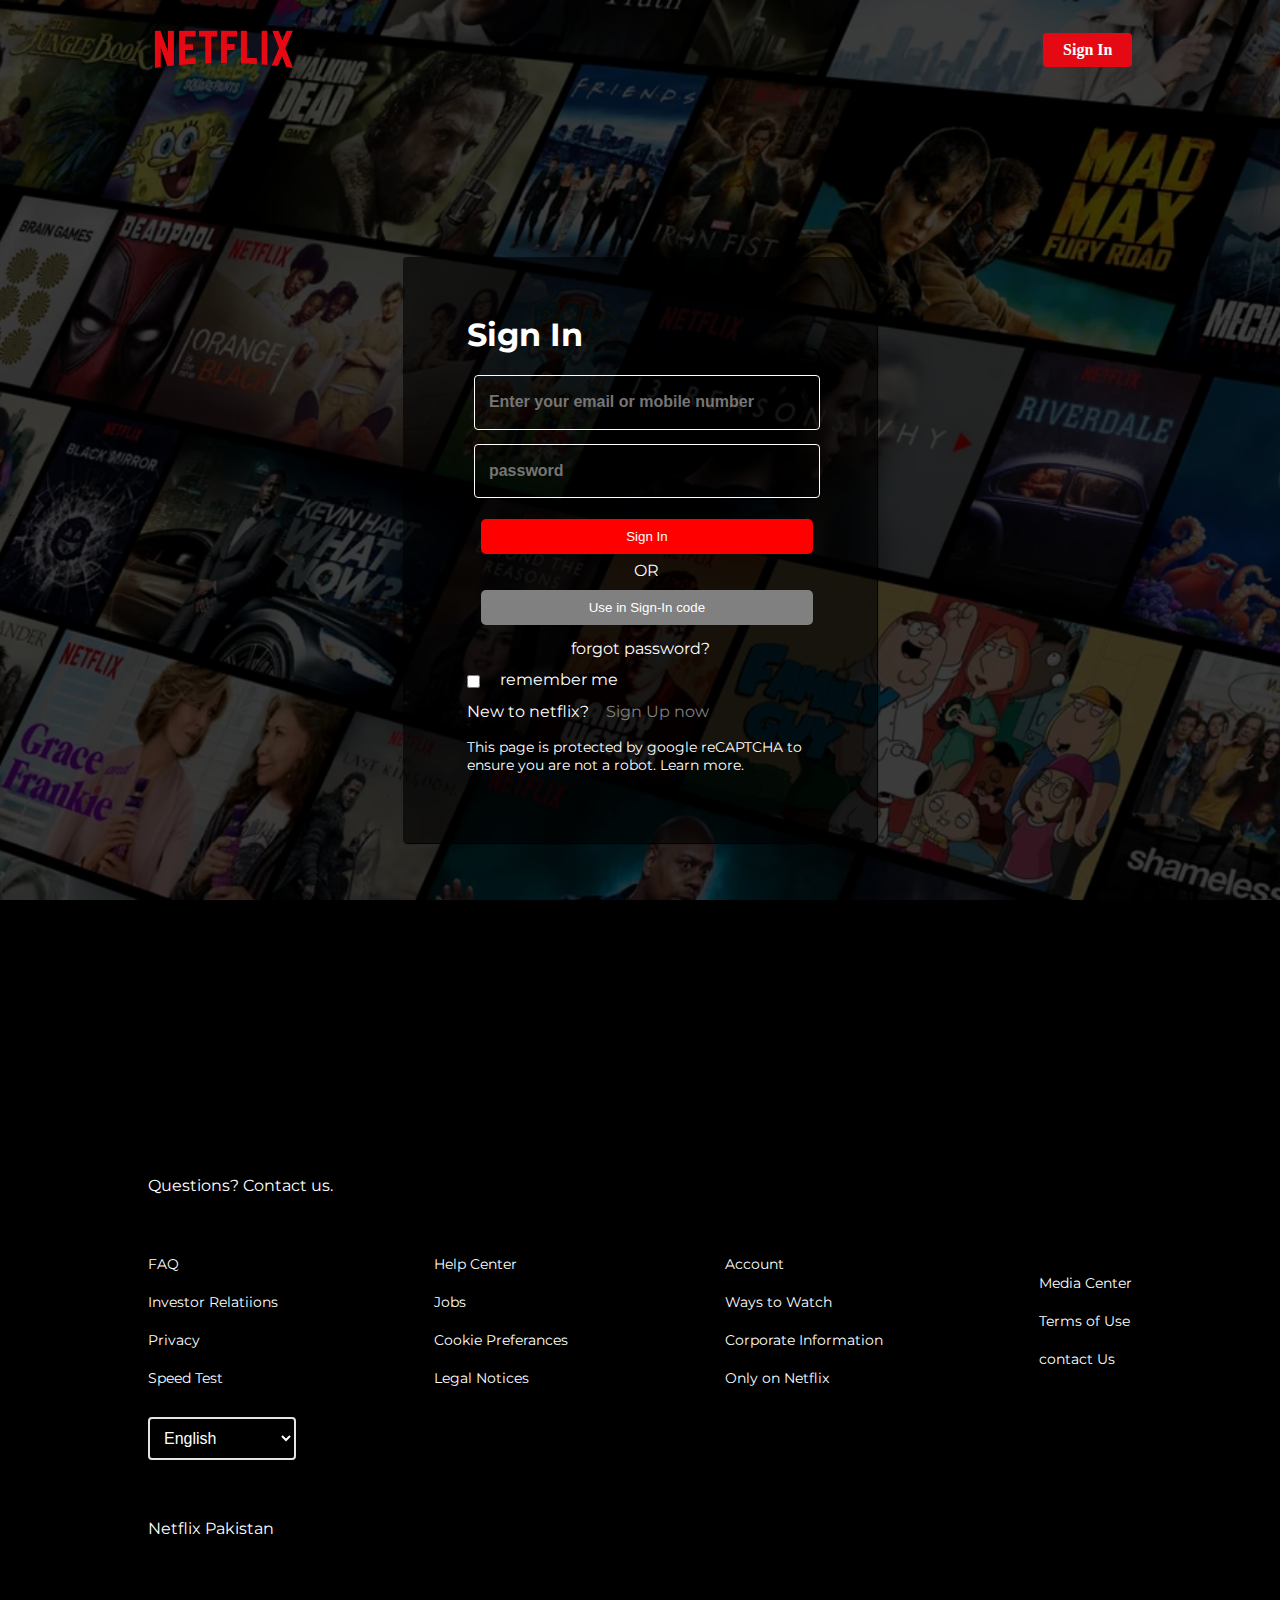
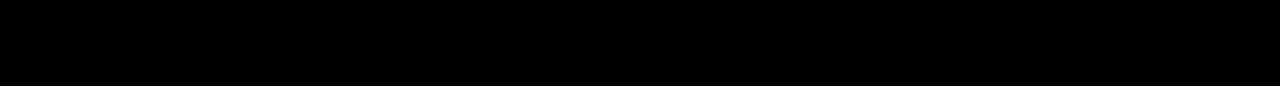
<file: Netflix clone/signup.html>
<!DOCTYPE html>
<html lang="en">
  <head>
    <meta charset="UTF-8" />
    <meta name="viewport" content="width=device-width, initial-scale=1.0" />
    <title>Netfix Login</title>
    <link
      rel="shortcut icon"
      href="image/4375011_logo_netflix_icon.png"
      type="image/x-icon"
    />

    <link rel="stylesheet" href="style.css" />
    <link rel="stylesheet" href="utils.css" />
    <link rel="stylesheet" href="resp.css" />
  </head>
  <body>
    <!-- main images -->
    <div class="background_image none">
      <div class="background_color"></div>

      <!-- navbar -->
      <nav>
        <!-- nav logo -->
        <span
          ><img
            src="image/pngwing.com.png"
            alt="nav_logo"
            class="image_flex_box"
        /></span>

        <!-- nav btn -->
        <button class="btn">Sign In</button>
      </nav>

      <!-- inside main -->
      <section class="main sign_up">
        <!-- login form -->

        <div class="login_page">
          <h1>Sign In</h1>

          <form action="">
            <div class="login_cred">
              <div class="placeholder">
                <input
                  type="email"
                  required
                  name="email"
                  placeholder="Enter your email or mobile number"
                />
              </div>
              <div class="placeholder">
                <input type="password" required placeholder="password" />
              </div>
            </div>
            <div class="form_sec">
              <div class="login_btns">
                <button>Sign In</button>

                <p>OR</p>
                <button id="sign_code">Use in Sign-In code</button>
              </div>
              <p class="forgot_pass">forgot password?</p>
              <div class="checkbox_sign">
                <input type="checkbox" required />
                <p>remember me</p>
              </div>

              <p>
                New to netflix?<a href="index.html" class="sign_up_btn"
                  >Sign Up now</a
                >
              </p>
              <p class="end">
                This page is protected by google reCAPTCHA to ensure you are not
                a robot. <a href="https://www.netflix.com/login">Learn more.</a>
              </p>
            </div>
          </form>
        </div>
      </section>

      <div></div>
    </div>

    <!-- inside main -->
    <section class="main sign_up sec">
      <!-- login form -->

      <div class="login_page">
        <h1>Sign In</h1>

        <form action="">
          <div class="login_cred">
            <div class="placeholder">
              <input
                type="email"
                required
                name="email"
                placeholder="Enter your email or mobile number"
              />
            </div>
            <div class="placeholder">
              <input type="password" required placeholder="password" />
            </div>
          </div>
          <div class="form_sec">
            <div class="login_btns">
              <button>Sign In</button>

              <p>OR</p>
              <button id="sign_code">Use in Sign-In code</button>
            </div>
            <p class="forgot_pass">forgot password?</p>
            <div class="checkbox_sign">
              <input type="checkbox" required />
              <p>remember me</p>
            </div>

            <p>
              New to netflix?<a href="index.html" class="sign_up_btn"
                >Sign Up now</a
              >
            </p>
            <p class="end">
              This page is protected by google reCAPTCHA to ensure you are not a
              robot. <a href="https://www.netflix.com/login">Learn more.</a>
            </p>
          </div>
        </form>
      </div>
    </section>
    <!-- footer section -->

    <footer class="footer_section footer_login">
      <p><a href="">Questions? Contact us.</a></p>
      <!-- four divs -->
      <div class="four_div">
        <div class="footer_divs">
          <ul class="footer_ul">
            <a><li class="list_item">FAQ</li></a>
            <a><li class="list_item">Investor Relatiions</li></a>
            <a><li class="list_item">Privacy</li></a>
            <a><li class="list_item">Speed Test</li></a>
          </ul>
        </div>
        <div class="footer_divs">
          <ul class="footer_ul">
            <a><li class="list_item">Help Center</li></a>
            <a><li class="list_item">Jobs</li></a>
            <a><li class="list_item">Cookie Preferances</li></a>
            <a><li class="list_item">Legal Notices</li></a>
          </ul>
        </div>
        <div class="footer_divs">
          <ul class="footer_ul">
            <a><li class="list_item">Account</li></a>
            <a><li class="list_item">Ways to Watch</li></a>
            <a><li class="list_item">Corporate Information</li></a>
            <a><li class="list_item">Only on Netflix</li></a>
          </ul>
        </div>
        <div class="footer_divs">
          <ul class="footer_ul">
            <a><li class="list_item">Media Center</li></a>
            <a><li class="list_item">Terms of Use</li></a>
            <a><li class="list_item">contact Us</li></a>
          </ul>
        </div>
      </div>

      <!-- footer choices -->
      <div class="choices language">
        <select id="language">
          <option value="Pakistan">English</option>
          <option>Urdu</option>
        </select>
      </div>

      <p class="netflix_pakistan">Netflix Pakistan</p>
    </footer>
  </body>
</html>
</file>
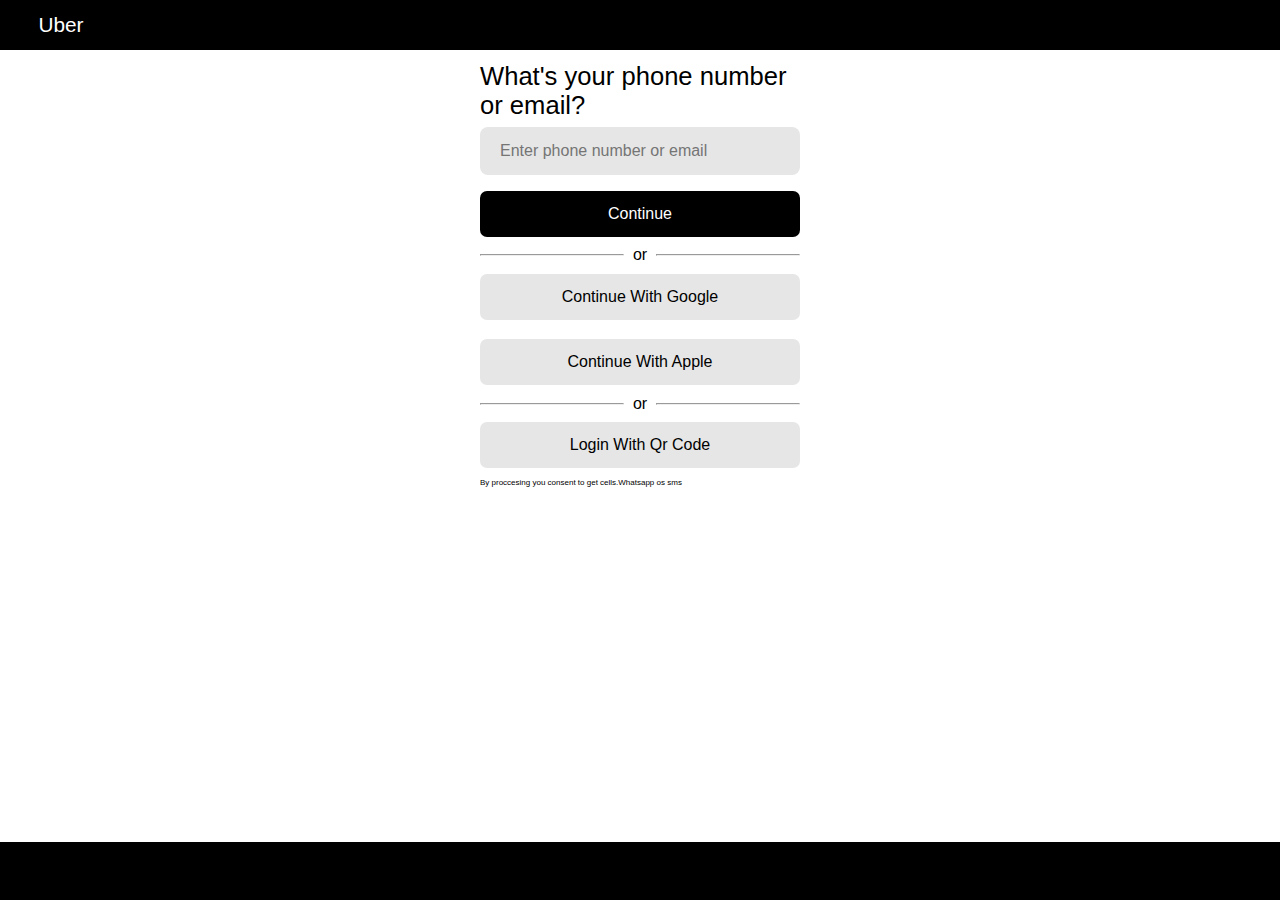
<file: Uber clone/signUp.html>
<!DOCTYPE html>
<html lang="en">
  <head>
    <meta charset="UTF-8" />
    <meta name="viewport" content="width=device-width, initial-scale=1.0" />
    <title>Uber</title>
    <link rel="stylesheet" href="style.css" />
    <link rel="stylesheet" href="utils.css" />
  </head>
  <body>
    <!-- Navbar -->
    <header class="flexBox">
      <h1 class="nav_head">Uber</h1>
    </header>

    <!-- sign up page -->
    <div class="sign_up flex flex_col">
      <div class="sign_up_page">
        <h2>What's your phone number or email?</h2>
        <!-- form -->
        <form action="">
          <div class="upper_form">
            <input type="text" placeholder="Enter phone number or email" />
            <button type="button" class="btn black_btn">continue</button>
          </div>
          <div class="from_center_line ">
            <div class="form_center_line_half"><hr /></div>
            <p>or</p>
            <div class="form_center_line_half"><hr /></div>
          </div>

          <div class="down_form">
            <button type="button" class="btn light_btn">Continue with Google</button>
            <button type="button" class="btn light_btn">Continue with Apple </button>
          </div>
          <div class="from_center_line ">
            <div class="form_center_line_half"><hr /></div>
            <p>or</p>
            <div class="form_center_line_half"><hr /></div>
          </div>
          <div class="down_form">
            <button type="button" class="btn light_btn">Login with Qr code</button>
           <p>By proccesing you consent to get cells.Whatsapp os sms</p>
          </div>
        </form>
      </div>
    </div>
  </body>
</html>
</file>
<file: Netflix clone/style.css>
@import url("https://fonts.googleapis.com/css2?family=Montserrat:ital,wght@0,100..900;1,100..900&display=swap");

* {
  margin: 0;
  padding: 0;
  box-sizing: border-box;
}

body {
  background-color: black;
  color: white;
  font-family: "Montserrat", sans-serif;
  font-optical-sizing: auto;

  font-style: normal;
  /* color: black; */
}
.background_image {
  background-image: url(image/Image.jpg);
  height: 100vh;
  position: relative;
  background-repeat: no-repeat;
  background-position: center;
  background-size: cover;
  /* width: 100vw; */
}
.background_color {
  background-color: rgba(0, 0, 0, 0.69);
  height: 100vh;
  /* opacity: 0.69; */
  width: 100%;
  position: absolute;
  top: 0;
}

/* navbar */
nav {
  /* background-color: red; */
  max-width: 80vw;
  display: flex;
  justify-content: space-between;
  align-items: center;
  margin: auto;
  height: 100px;
  padding: 20px;
  z-index: 1;
  color: white;
  position: relative;
}
/* nav log */
nav span img {
  width: 150px;
  z-index: 10;
}

/* landing main */

.main {
  display: flex;
  align-items: center;
  color: white;
  position: relative;
  flex-direction: column;
  z-index: 1 !important;
  height: 100%;
  text-align: center;
  justify-content: center;
}

/* accesing h1  */
h1 {
  font-size: 3rem;
  font-weight: bolder;

  margin-bottom: 1%;
}

/* accesing the h2 */
h2 {
  margin-top: 1rem;
  font-size: 1.2rem;
  font-weight: bold;
  margin-bottom: 3%;
}
/* accesing paragraph */
.main p {
  font-size: 1rem;
  font-weight: 400;
  margin-bottom: 1%;
}

/* Form */
#email {
  display: flex;
  gap: 10px;
  justify-content: center;
  align-items: center;
  width: 50%;
}
#email input {
  width: 100%;
  padding: 3% 4%;
  background: transparent;
  border: 0.1px solid white;
  border-radius: 4px;
  font-size: 1rem;
  font-weight: 600;
  /* border: 1px solid ; */
}


#email input:focus {
  outline: none;
  border: 1px solid white;
  color: white;
  box-shadow: 1px 1px white, -1px -1px white;
}
 #email input:focus input::placeholder{
  color: white;
}
/* email btn */
.email_btn {
  width: 50%;
  background-color: rgb(206, 4, 4);
  padding: 3% 4%;
  border: none;
  border-radius: 8px;
  font-size: 1.3rem;
  font-weight: 700;
  color: white;
  outline: none;
  cursor: pointer;
}

/* Ended main section */

/* differece */
.difference {
  width: 100%;
  height: 1px;
  background: linear-gradient(to right, rgba(255, 21, 21, 0), red);
  margin-top: 0%;
}

/* background section ended */
.content_section {
  width: 80%;
  margin: auto;
  display: flex;
  justify-content: space-between;
  flex-wrap: wrap;
  gap: 20px;
  padding: 20px;
}

.content_section h2 {
  color: white;
  font-size: 1.5rem;
  font-weight: 500;
}

.choices {
  display: flex;
  gap: 20px;
  width: 30%;
}

/* content section select  */
select {
  width: 100%;
  padding: 10px;
  border: 2px solid rgb(228, 228, 228);
  border-radius: 4px;
  background: transparent;
  font-size: 1rem;
  color: white;
  margin-top: 10px;
}
select:focus {
  outline: none;
  /* color: black; */
  border: 2px solid white;
  box-shadow: 1px 1px white, -1px -1px white;
}
select::placeholder {
  color: white;
}

/* poster images image gallery */
.image_gallery {
  padding: 2%;
  width: 100%;
  display: flex;
  gap: 20px;
}
.image_gallery div {
  width: 100%;
  aspect-ratio: 1/1;
  object-fit: cover;
}

.section_cards {
  display: flex;
  justify-content: center;
  /* align-items: center; */
  letter-spacing: 0.1px;
  flex-direction: column;
  line-height: normal;
}
.cards {
  display: flex;
  gap: 20px;
  justify-content: center;
  
}

.faqs_section {
  font-family: sans-serif;
}

/* faqs ended */

/* email section */
.email_2 {
  width: 65% !important;
  margin: 1% auto;
}
.email_2 input {
  padding: 18px 18px !important;
}

.email_2 .email_btn {
  padding: 18px 20px !important;
}

.footer_section {
  width: 80%;
  margin: auto;
  display: flex;
  justify-content: space-between;
  flex-wrap: wrap;
  gap: 20px;
  padding: 20px;
  color: white;
  flex-direction: column;
  margin-bottom: 10%;
}

.four_div {
  display: flex;
  align-items: center;
  justify-content: space-between;
  gap: 20px;
  margin-top: 3%;
  flex-wrap: wrap;
}
.footer_ul {
  display: flex;
  flex-direction: column;
  gap: 20px;
  list-style-type: none;
  margin-top: 10px;
  cursor: pointer;
  font-size: 0.9rem;
}
.footer_divs {
  display: flex;
}
.language {
  width: 15%;
  margin-bottom: 4%;
}
.netflix_paksitan {
  margin-bottom: 10% important;
}

/* sign up page */
.login_page {
  font-size: 40% !important;
  background-color: rgba(0, 0, 0, 0.6) !important;

  width: 37%;
  display: flex;
  /* padding: 20px; */
  flex-direction: column;
  padding: 4% 5%;
  border-radius: 4px;
  border: none;
  outline: none;
  box-shadow: 1px 1px 1px black;
  margin: 2% 0;
  color: white !important;
}
.sign_up {
  text-align: left;
}
.login_page h1 {
  font-size: 2rem;
  margin: 2% 0 4% 0;
}
.login_page .login_cred input {
  width: 100%;
  padding: 5% 4%;
  background: transparent;
  border: 0.1px solid white;
  border-radius: 4px;
  font-size: 1rem;
  font-weight: 600;
  margin: 2%;
  /* border: 1px solid ; */
  color: white;
}

.spanTags{
  position: relative;
}

.login_page .login_cred input:focus {
  transition: transform  1s ease-in-out;
 
  box-shadow: 2px 2px 0 white, -2px -2px 0 white;
}





.login_page p {
  cursor: pointer;
}

.login_btns {
  display: flex;
  flex-direction: column;
  width: 100%;
  margin: 2%;
  color: white !important;
  justify-content: center;
  /* align-items: center; */
}
.login_btns #sign_code {
  background-color: gray;
}
.login_btns button {
  background-color: red;
  color: white;
  cursor: pointer;
  padding: 10px 10px;
  margin: 2%;
  border: none;
  border-radius: 5px;
  outline: none;
}

.login_btns p {
  text-align: center;
}
.forgot_pass {
  text-align: center;
}

.checkbox_sign {
  display: flex;
  gap: 20px;
  /* justify-content: center; */
  align-items: center;
  /* float: left; */
}
.checkbox_sign input {
  padding: 15px 0;
  color: black;

  font-size: 1rem;
  cursor: pointer;
  margin: 4% 0;
}
.sign_up_btn {
  color: white;
  cursor: pointer;
  padding: 10px 10px;
  margin: 2%;
  border: none;
  border-radius: 5px;
  outline: none;
  list-style-type: none;
  color: gray;
}

.end {
  margin: 5% 0 !important;
  font-size: 0.9rem !important;
}
.footer_login {
  margin-top: 20%;
}

/* creating image slider*/
.image_slider {
  position: relative;
  width: 100%;
  margin: auto;
  overflow: hidden;
  margin: 1% 0;
}

.image_gallery {
  display: flex;
  transition: transform 0.5s ease-in-out;
}
.image_gallery div {
  min-width: 20%;
  height: auto;
  margin: 0 1%;
}
.image_gallery div img {
  width: 100%;
  height: auto;
  border-radius: 8px;
  transition: transform 0.5s ease-in-out;
}
.image_gallery div img:hover {
  transform: scale(1.1);
}
.prev,
.next {
  position: absolute;
  top: 50%;
  transform: translateY(-50%);
  background-color: rgba(0, 0, 0, 0.69);
  border: none;
  color: white;
  padding: 10px;
  cursor: pointer;

}
.prev:hover, .next:hover{
  background-color: white;
  color: black;
}
.prev {
  left: 0;
}
.next {
  right: 0;
}

.sec {
  display: none;
width: 100% !important;
}
.sec .login_page {
  width: 100vw;
  font-size: 2rem !important;
}
.sec .login_page input {

  font-size: 2rem !important;
}

.sec form input {
   font-size: 2rem !important;
}
</file>
<file: Netflix clone/utils.css>
* {
  margin: 0;
  padding: 0;
  box-sizing: border-box;
}
.image_flex_box {
  display: flex;
  justify-content: center;
  align-items: center;
}
.btn {
  width: 9%;
  padding: 8px 8px;
  color: rgb(255, 255, 255);
  background: rgb(229, 9, 20);
  font-size: 1rem;
  font-family: Cambria, Cochin, Georgia, Times, "Times New Roman", serif;
  cursor: pointer;
  border-radius: 4px;
  border: none;
  font-weight: 800;
  display: flex;
  justify-content: center;
  align-items: center;
}

/* image gallery */
.image_gallery img {
  width: 100%;
}

/* cards */
.card {
  display: flex;
  justify-content: center;
  flex-direction: column;
  gap: 20px;
  width: 30%;
  background: linear-gradient(149deg, #192247 0%, #210e17 96.86%);
  padding: 20px;
  letter-spacing: 0.5px;
  border: none;
  outline: none;
  border-radius: 10px;
  position: relative;
  padding-bottom: 20%;
}
.card h3 {
  font-size: 1.3em;
}
.card img{
  width: 100%;
}
.card_image_div{
  width: 23%;
  position: absolute;
  background-color: linear-gradient(149deg, #192247 0%, #210e17 96.86%);
  bottom: -1px;
  right: 1px;
  color: white;
}


/* FAQS */
.faqs_body {
  display: flex;
  justify-content: center;
  /* align-items: center; */
  /* padding: 20px 20px; */
  flex-direction: column;
  margin: 1% 0;
}

.faqs_question {
  background-color: rgb(45, 45, 45);
  font-size: 1.3em;
  padding: 20px 30px;
  margin-bottom: 1px;
  display: flex;
  justify-content: space-between;
  align-items: center;
  cursor: pointer;
  font-weight: lighter;
  font-family:sans-serif !important;
}
.faqs_question:hover {
  background-color: rgb(55, 55, 55);
}
.faqs_answer {
  background-color: rgb(45, 45, 45);
  padding: 20px 30px;
  font-size: 1.3em;
}

.faqs_body .faqs_question .faqs_plus {
  width: 2%;
  color: rgb(45, 45, 45);;
  display: flex;
  justify-content: center;
  align-items: center;
  background-color: rgb(45, 45, 45);
 
}
.faqs_body .faqs_question .faqs_plus:hover{
  background-color: rgb(55, 55, 55);
}
.faqs_btn {
  color: rgb(45, 45, 45);;
  width: 100%;
  cursor: pointer;
  background-color: rgb(45, 45, 45);

  /* background: !important; */
  /* mix-blend-mode: multiply; */
  /* background-color: #192247; */

  display: flex;
  justify-content: center;
  align-items: center;
}
.faqs_btn:hover{
  background-color:   rgb(55, 55, 55);;
}

.hide{
  display: none;
}
/* f */
a{
  list-style-type: none;
  color: white;
  text-decoration: none;
}


/* login page */
.login_page{
  background-color: lightblue;

}
.card div{
  display: flex;
  justify-content: center;
  align-items: center;
}
</file>
<file: Netflix clone/resp.css>
* {
  margin: 0;
  padding: 0;
  box-sizing: border-box;
}

/* media queries for max width */
@media screen and (max-width: 1100px) {
  h1 {
    font-size: 3rem;
  }
  .email_btn {
    font-size: 1rem;
  }
  .btn {
    font-size: 1rem;
    width: 15%;
  }
  .cards .card {
    width: 45%;
    gap: 2px;
  }
  .cards {
    flex-wrap: wrap;
    /* gap: 10px; */
    width: 100%;
  }
  .choices {
    width: 35%;
  }
  .content_section {
    width: 90%;
  }
}
@media screen and (max-width: 950px) {
  nav {
    max-width: 100%;
  }
  .content_section {
    width: 98%;
  }
  .btn {
    font-size: 1rem;
    width: 15%;
  }
  .cards .card {
    width: 100%;
    justify-content: left;
  }
  .card div {
    justify-content: left;
  }
  .card_image_div {
    width: 15%;
  }
  #email {
    width: 93% !important;
  }
  .choices {
    flex-direction: column;
    width: 100%;
  }

  h1 {
    font-size: 2.5rem !important;
  }
  .main #email {
    width: 60% !important;
    margin: 2% 0;
  }
  .main #email p {
    width: 60%;
  }
  .top_content {
    display: flex;
    justify-content: center;
    align-items: center;
    flex-direction: column;
    flex-wrap: wrap;
  }
  .top_content p {
    font-size: 0.8rem;
  }
  .login_page .login_cred input {
    font-size: 0.8rem !important;
  }
  .login_page {
    width: 50%;
  }
  .form_sec {
    margin: 10px 0;
    padding: 10px 0;
    display: flex;
    gap: 20px;
    flex-direction: column;
  }
}
@media screen and (max-width: 700px) {
  .main #email {
    flex-direction: column;
    gap: 20px;
    width: 90% !important;
  }
  .front_display {
    /* width: 100% important; */
  }
  .faqs_section {
    font-size: 0.6rem !important;
  }
  .none {
    display: none;
  }
  .sec {
    display: block;
    font-size: 2rem;
  }
  .sec .login_page .form_sec .login_btns button {
    font-size: 1rem !important;
  }
  .sec .login_page .login_cred input {
    font-size: 1.4rem !important;
  }

  .btn {
    font-size: 0.8rem;
  }
  .email_2 {
    flex-direction: column;
    justify-content: start;
    align-items: flex-start !important;
    gap: 20px;
    padding: 5% 0;
  }
  .email_2 input {
    margin: 2% 0;
  }

  .top_content {
    padding: 2% 5%;
  }
}

@media screen and (max-width: 650px) {
  .btn {
    font-size: 1rem !important;
    width: 30%;
  }
  .background_image {
    height: 70dvh;
  }
  .top_content h1 {
    font-size: 2rem !important;
  }
  .top_content h2 {
    font-size: 1rem !important;
  }
  .top_content p {
    font-size: 1rem !important;
    margin: 2% 0;
  }
  .top_content {
    margin: 20px 0;
  }
  .sec .login_page .login_cred input {
    font-size: 1rem !important;
  }
}
</file>
<file: Uber clone/style.css>
* {
  margin: 0;
  padding: 0;
  box-sizing: border-box;
}

body {
  background-color: black;
  font-family: "Segoe UI", Tahoma, Geneva, Verdana, sans-serif;
}
html{
  scroll-behavior: smooth;
}

/* overAll tags */
a {
  list-style-type: none;
  text-decoration: none;
  color: white;
}

h1 {
  font-size: 90%;
}
h2 {
  font-size: 75%;
}
h3 {
  font-size: 65%;
}
p {
  font-size: 50%;
}
li {
  list-style-type: none;
}
/* header content */
header {
  width: 100%;
  padding: 1% 3%;
  font-size: 1rem;
  color: white;
  font-weight: 500;

  /* background-color: red; */
}

.header_right{
  gap: 12px !important;
}
.nav_head {
  font-size: 1.3rem;
  font-weight: 500;
}

.nav_duo {
  display: flex;
  justify-content: center;
  align-items: center;
  gap: 5px;
  margin: 0 1%;
}
.svg_icon {
  display: flex;
  justify-content: center;
  align-items: center;
  margin-top: 7%;
}
.nav_duo p {
  font-size: 1rem;
}
.list_items {
  background-color: rgb(0, 0, 0);
  font-size: 0.9rem !important;
  padding: 10px 14px;
  color: black;
  border-radius: 39px;
  transition: all 0.3s ease-in-out;
}
.list_items:hover {
  background-color: #41414193;
}

/* drop down */
.drop_down {
  position: relative;
}

.drop_down_div {
  position: absolute;
  top: 50px !important;
  left: 0;
  padding: 3px;
  color: black !important;
  background-color: white !important;
  width: 21vw;
  z-index: 1 !important;
  border-radius: 3px;
  outline: none;

  box-shadow: 2px 2px 5px gray;
  /* border-color: blue; */
}

/* hiding  */
.hide {
  display: none;
}
.drop_down_ul {
  align-self: flex-start;
  align-items: start !important;
  gap: 0 !important;
  z-index: 1 !important;
  width: 100% !important;
  margin-top: 3px;
}
.drop_down_list_item {
  width: 100%;
  padding: 3% 5%;
  color: gray !important;
  cursor: pointer;
  font-weight: 500;
  font-size: 1rem;
}
.drop_down_list_item:hover {
  background-color: #d3d3d345;
}


/* ham burger list */
.burger_list{

}
.ham_burger button{
  background-color: black;
  color: white;
  border: none;
  outline: none;
  cursor: pointer;
}


/* navBar resp */
.resp_navbar{
  width: 100%;
  background-color: white;
  height: 100dvh;
  margin-top: -2% !important;
}
.resp_navbar nav{
  align-items: flex-start;
  margin: 2.5% 1.5%;
}
.resp_navbar nav .list_items{
  background-color: transparent !important;
  color: black !important;
}
.resp_navbar nav .list_items a{
  background-color: white;
  color: rgba(0, 0, 0, 0.872) !important;
  font-size: 2rem;
  font-weight: 700;
}
.resp_navbar nav .list_items a:hover {
  color: rgba(36, 36, 36, 0.74) !important;
}
.resp_navbar nav ul{
  align-items: flex-start;
}

.resp_nav p{
 font-size: 2rem;
}
.resp_navbar ul{
  gap: 12px !important;
}
.resp_navbar{
  display: none;
}
/* Main */
.main {
  width: 90vw;
  margin: 6% 5% 2% 5%;
}

/* left main */
.left_main {
  width: 45%;
  flex-direction: column;
  align-items: start !important;
  justify-content: left !important;
  gap: 20px !important;
  color: white;

}

.left_main h1 {
  margin-bottom: 4%;

  font-size: 3.3rem;
  color: white;
  padding-right: 5%;
  /* line-height: 50px; */
  font-weight: 700 !important;
}

.left_main p {
  font-size: 1.2rem;
  color: white;
  padding-right: 1%;
  line-height: 60px;
}
.first_input_box {
  margin: 0 0 3% 0;
}

.first_input_box {
  position: relative;
}
.first_input_arrows {
  position: absolute;
  top: 28%;
  right: 24%;
  color: black;
}
.left_dot {
  position: absolute;
  color: black;
  top: 28%;
  left: 2%;
}

.line_connect {
  width: 3.2%;
  height: 0.9px;
  /* border-radius: 1px; */
  transform: rotate(90deg);
  background-color: white;
  color: white;
  position: absolute;
  z-index: 1;
  /* position: fixed;
/* } */
}

.right_main {
  border-radius: 5px;
  width: 47%;
}

/* section white */
.white_section {
  background-color: white !important;
  color: black;
  width: 100% !important;
  width: 100% !important;
  margin-bottom: 0 !important;
}

.white_main {
  padding: 5% 0;
}

.white_left {
  order: 2;
  color: black !important;
  gap: 15px !important;
}
.white_left h1 {
  color: black !important;
  font-weight: 650;
}
.white_left p {
  color: black ;
  line-height: normal;
  /* letter-spacing: normal; */
  word-break: normal;
}
.main_btn .btn_black {
  background-color: black;
  color: white;
  padding: 15px 5px;
  width: 25%;
}
.white_btn {
  margin-top: 5%;
  justify-content: flex-start !important;
  gap: 20px !important;
}

.sign_in {
  position: relative;
  cursor: pointer;
}
.sign_in::after {
  width: 100%;
  height: 1px;
  background-color: lightgray;
  color: black;
  content: "";
  bottom: 0px;
  left: 0;
  position: absolute;
  transition: height 4s linear ease-in-out;
}

.sign_in:hover::after {
  height: 2px;
  background-color: black;
  border-radius: 2px;
  width: 100%;
}

/* 2 white left */
.white_left_sec h1 {
  font-weight: 650;
}
.white_left_sec h1,
.white_left_sec p {
  color: rgba(0, 0, 0, 0.902);
  line-height: normal;
}
.white_left_sec {
  gap: 2px !important;
}
.white_sec {
  margin-top: 1%;
}

/* gray section */
.gray_section {
  background-color: whitesmoke;
  color: black;
  width: 100%;
  margin-top: 0;
}
.gray_sec {
  margin-bottom: 0 !important;
}
.gray_section h2 {
  font-size: 2.5rem;
  padding: 5%;
  /* letter-spacing: normal; */
  line-height: normal;
}

.bar_codes {
  width: 94%;
  margin: auto;
}
.bar_unit {
  background-color: white;
  padding: 3% 2%;
  margin-bottom: 4%;
}

.bar_code_imag {
  width: 33%;
  cursor: pointer;
}
.bar_unit {
  width: 49%;
  justify-content: flex-start !important;
}
.bar_code_text h3 {
  font-size: 1.8rem;
  font-weight: 700;
}
.bar_code_text p {
  font-size: 1rem;
}

.bar_code_right .arrow_tag p {
  font-size: 2rem;
  margin-left: 50%;
  cursor: pointer;
  transition: margin-left 0.5s ease-in-out;
}
.arrow_tag p:hover {
  margin-left: 80%;
}

/* footer section */

.footer_section h2 {
  font-size: 1.5rem;
  color: white;
  text-transform: capitalize;
  margin-bottom: 4%;
  font-weight: 400;
}

.footer_section p {
  font-size: 1.2rem;
  color: white;
  text-transform: capitalize;
  font-weight: 400;
}

.footer_section .four_divs {
  margin-top: 7%;
  color: white;
  width: 78%;
  align-items: flex-start;
}

.footer_section .each_div {
  align-items: start;
}
.four_divs .each_div h3 {
  font-size: 1.3rem;
  font-weight: 500;
}

.footer_ul {
  justify-content: center !important;
  align-items: flex-start !important;
  gap: 20px !important;
  /* cursor: pointer;   */
}
.footer_ul .list_items {
  font-size: 0.9rem;
}
.footer_ul :nth-child(1) {
  margin-top: 1rem;
}

/* footer icons left */
.footer_icons {
  margin-top: 5%;
}

.footer_icons_ul {
  gap: 60px !important;
}

.footer_icons_right {
  color: white !important;
}
.footer_icons_right_ul .footer_icons_list {
  gap: 8px;
}
.footer_icons_right_ul {
  gap: 40px !important;
}
.footer_icons_list {
  padding: 12px 18px;
  border-radius: 8px;
  cursor: pointer;
}

.footer_icons_list:hover {
  background-color: #41414193;
}

/* footer btns */

.footer_btns {
  margin-top: 3%;
  justify-content: start !important;
}
.footer_btn {
  width: 11%;
  cursor: pointer;
}

/* footer copyright */

.footer_copyright {
  margin: 4% 0;
}
.footer_copyright p {
  font-size: 0.8rem;
  cursor: pointer;
  color: lightgray;
}
.footer_right_copy {
  gap: 20px !important;
}

/* sign up page  */
.sign_up {
  background-color: white !important;
  color: black;
  height: 88dvh;
  padding: 1% 0;
  justify-content: start !important;
}
.sign_up_page {
  width: 25vw;
}
.sign_up_page h2 {
  font-size: 1.6rem;
  font-weight: 400;
}
.upper_form input {
  padding: 15px 20px;
  background-color: rgb(230, 230, 230);
  border: 0;
  outline: 0;
  border-radius: 8px;
  width: 100%;
  font-size: 1rem;
  margin: 2% 0;
}
.btn {
  width: 100%;
  background-color: black !important;
  color: white !important;
  font-size: 1.5rem;
  border: 0;
  outline: 0;
  border-radius: 6px;
  padding: 15px 20px;
  font-weight: 100 !important;
  text-transform: capitalize;
  margin: 3% 0;
  font-family: Arial, Helvetica, sans-serif;
}
.btn:hover {
  background-color: rgba(27, 27, 27, 0.881) !important;
}

.form_center_line_half {
  width: 45%;
}
.from_center_line {
  width: 100%;
  display: flex;
  justify-content: space-between;
  align-items: center;
}
.from_center_line p {
  font-size: 1rem;
}
.light_btn {
  background-color: rgb(230, 230, 230) !important;
  color: black !important;
  font-weight: 100 !important;
}
.light_btn:hover {
  background-color: rgb(220, 220, 220) !important;
}

/* desinging sign up conditon */
#sign_up_condition {
  background-color: rgb(255, 255, 255) !important;
  padding: 5% 0 5% 0;
  transition: margin-top 0.9s ease-in-out;

  /* margin-top: 5%; */
}
.transition {
  margin-top: 0vw !important;
}
.margin_top {
  display: none;
  margin-bottom: -2050vw !important ;
}

.right_cross {
  float: right;
  margin-right: 4%;
  cursor: pointer;
  margin-bottom: 3%;
}
.btn_cross {
  cursor: pointer;
  background-color: white;
  border: none;
}
/* four divs */
.upper_div_four h2 {
  color: black;
  font-weight: 700;
  font-size: 2.3rem;
}
.upper_div_four {
  position: relative;
  cursor: pointer;
}
.upper_div_four::after {
  content: "";
  position: absolute;
  top: 120px;
  left: 0;
  width: 100%;
  color: black;
  background-color: rgba(0, 0, 0, 0.352);
  height: 1px;
}
.upper_div_four span {
  color: black;
  font-weight: 600;
  font-size: 3em;
}
.each_div {
  /* display: flex;
  justify-content: center;
  align-items: center;
  gap: 0px !important; */
  /* flex-direction: column; */
}
.each_div a {
  display: flex;
  justify-content: center;
  align-items: center;
  gap: 0px !important;
}
.sign_four_divs {
  margin-top: 5%;
  display: grid;
  grid-template-columns: auto auto;
  row-gap: 200px;
  width: 90% !important;
  margin: 10% auto 20% auto;
  column-gap: 100px;
}
.upper_div_four {
  display: flex;
  justify-content: space-between;
  align-items: center;
  margin-bottom: 4%;
  gap: 8px !important;
}
.btn_main {
  background-color: white !important;
  font-size: 1rem;
  background-color: white;
  color: black;
  padding: 14px 18px;
  border-radius: 7px;
  border: none;
  outline: none;
  cursor: pointer;
  font-weight: 550;
}
/* togelle sign up */
.block {
  display: block !important;
}
.none {
  display: none !important;
}

.bottom_arrow {
  background-color: white;
  color: black;
  width: 60px;
  height: 60px;
  border-radius: 50%;
  border: 1px solid black !important;
  bottom: -200px;
  right: 5%;
  position: fixed;
  z-index: 1;
  cursor: pointer;
  display: flex;
  justify-content: center;
  align-items: center;
  font-size: 5rem;
  transition: all 0.8s ease-in-out;
  transform: scale(1.1);

}
.bottom_arrow a {
 color: black !important;
  display: flex;
  justify-content: center;
  align-items: center;
}
.bottom_arrow  a button{
  background-color: white !important;
  border: none;
  outline: none;
}
</file>
<file: Uber clone/utils.css>
.flexBox {
  display: flex;
  justify-content: space-between;
  align-items: center;
  flex-wrap: wrap;
}
.flex {
  display: flex;
  justify-content: center;
  align-items: center;
  gap: 1px;
  flex-wrap: wrap;
}
.flex_col{
    flex-direction: column;
}
.list_btn {
  background-color: white;
  color: black;
  padding:8px 9px;
  border: none;
  outline: none;
  border-radius: 20px;
  font-size: 1rem;
  align-self: center;
  display: flex;
  justify-content: center;
  align-items: center;
  cursor: pointer;
}

.input_forms {
  width: 100%;
}

.input_forms input {
  width: 80%;
  padding: 3% 9%;
  color: black;
  font-size: 1.2rem;
  border-radius: 8px;
}

img {
  width: 100%;
}

.btn{
  font-size: 1rem;
  background-color: white;
  color: black;
  padding: 14px 18px;
  border-radius: 7px;
  border: none;
  outline: none;
  cursor: pointer;
  font-weight: 550;
}

.main_btn{

  width: 100%;
}
</file>
